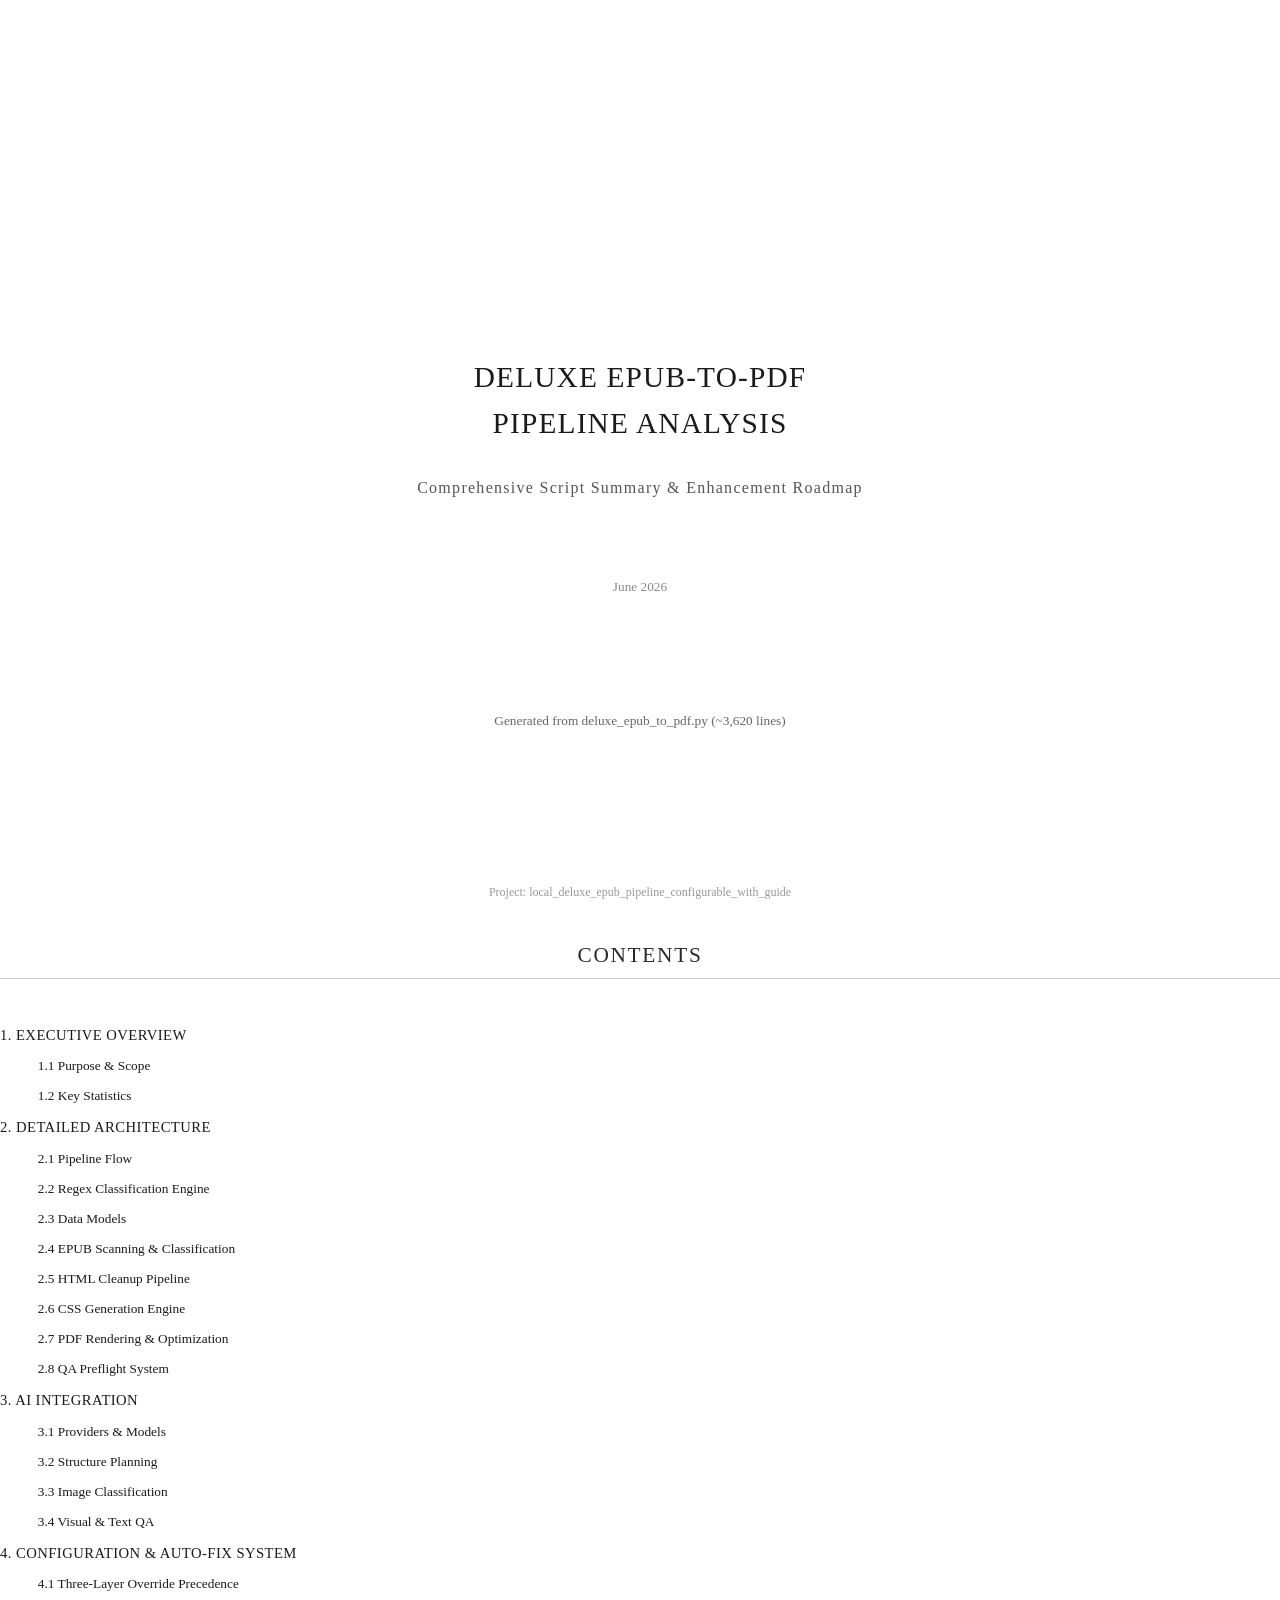
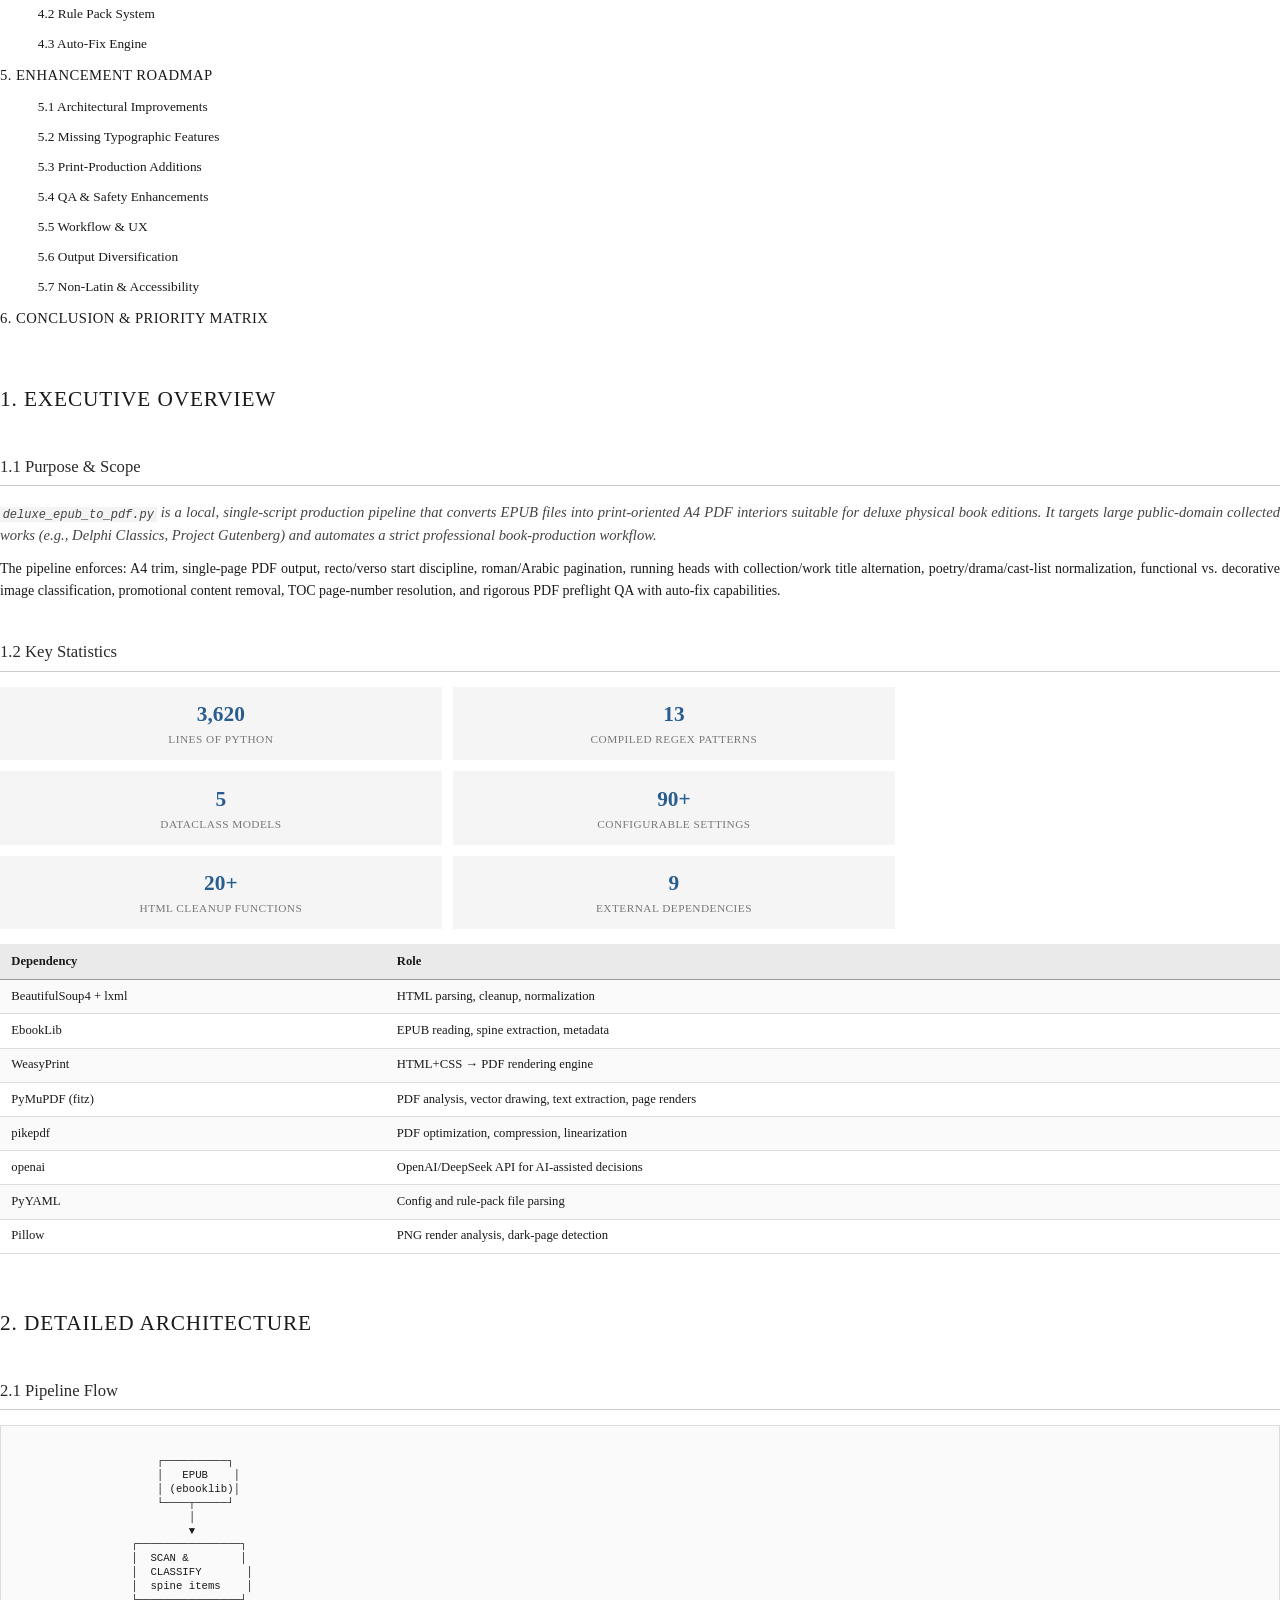
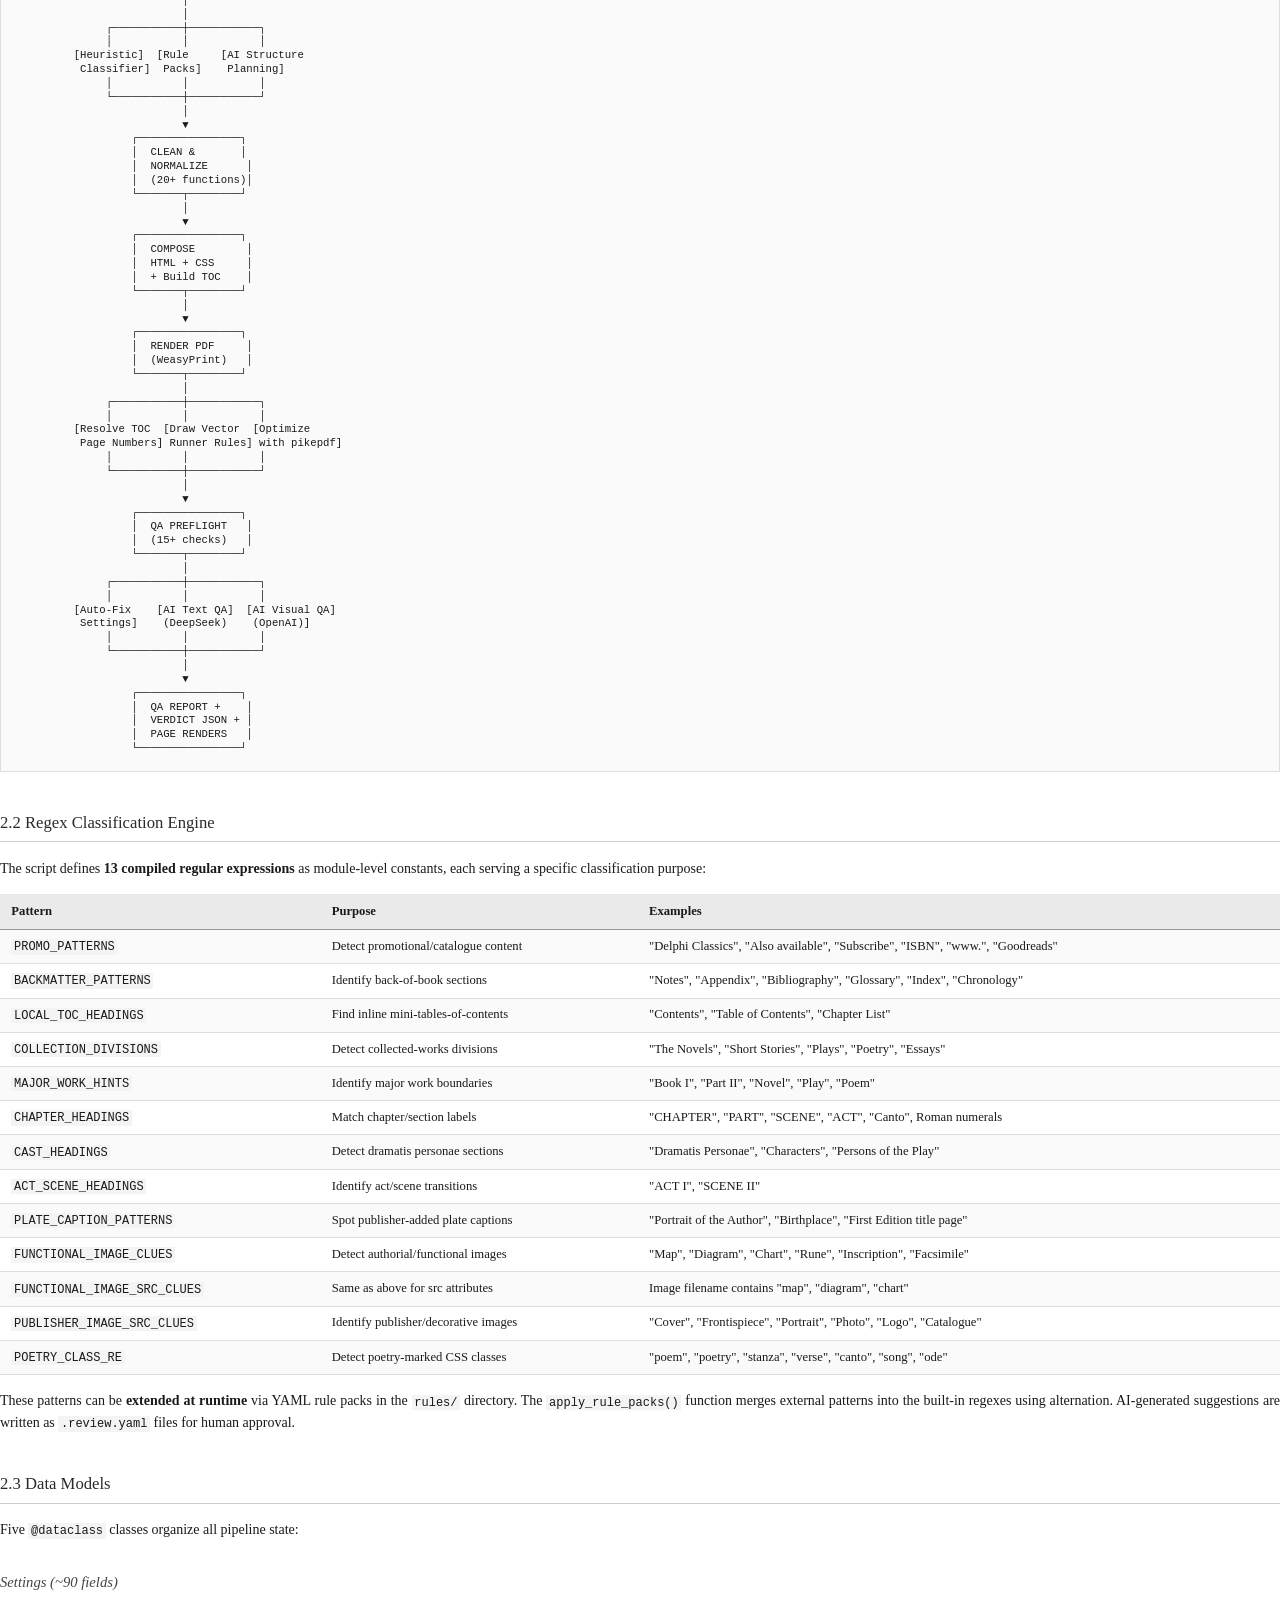
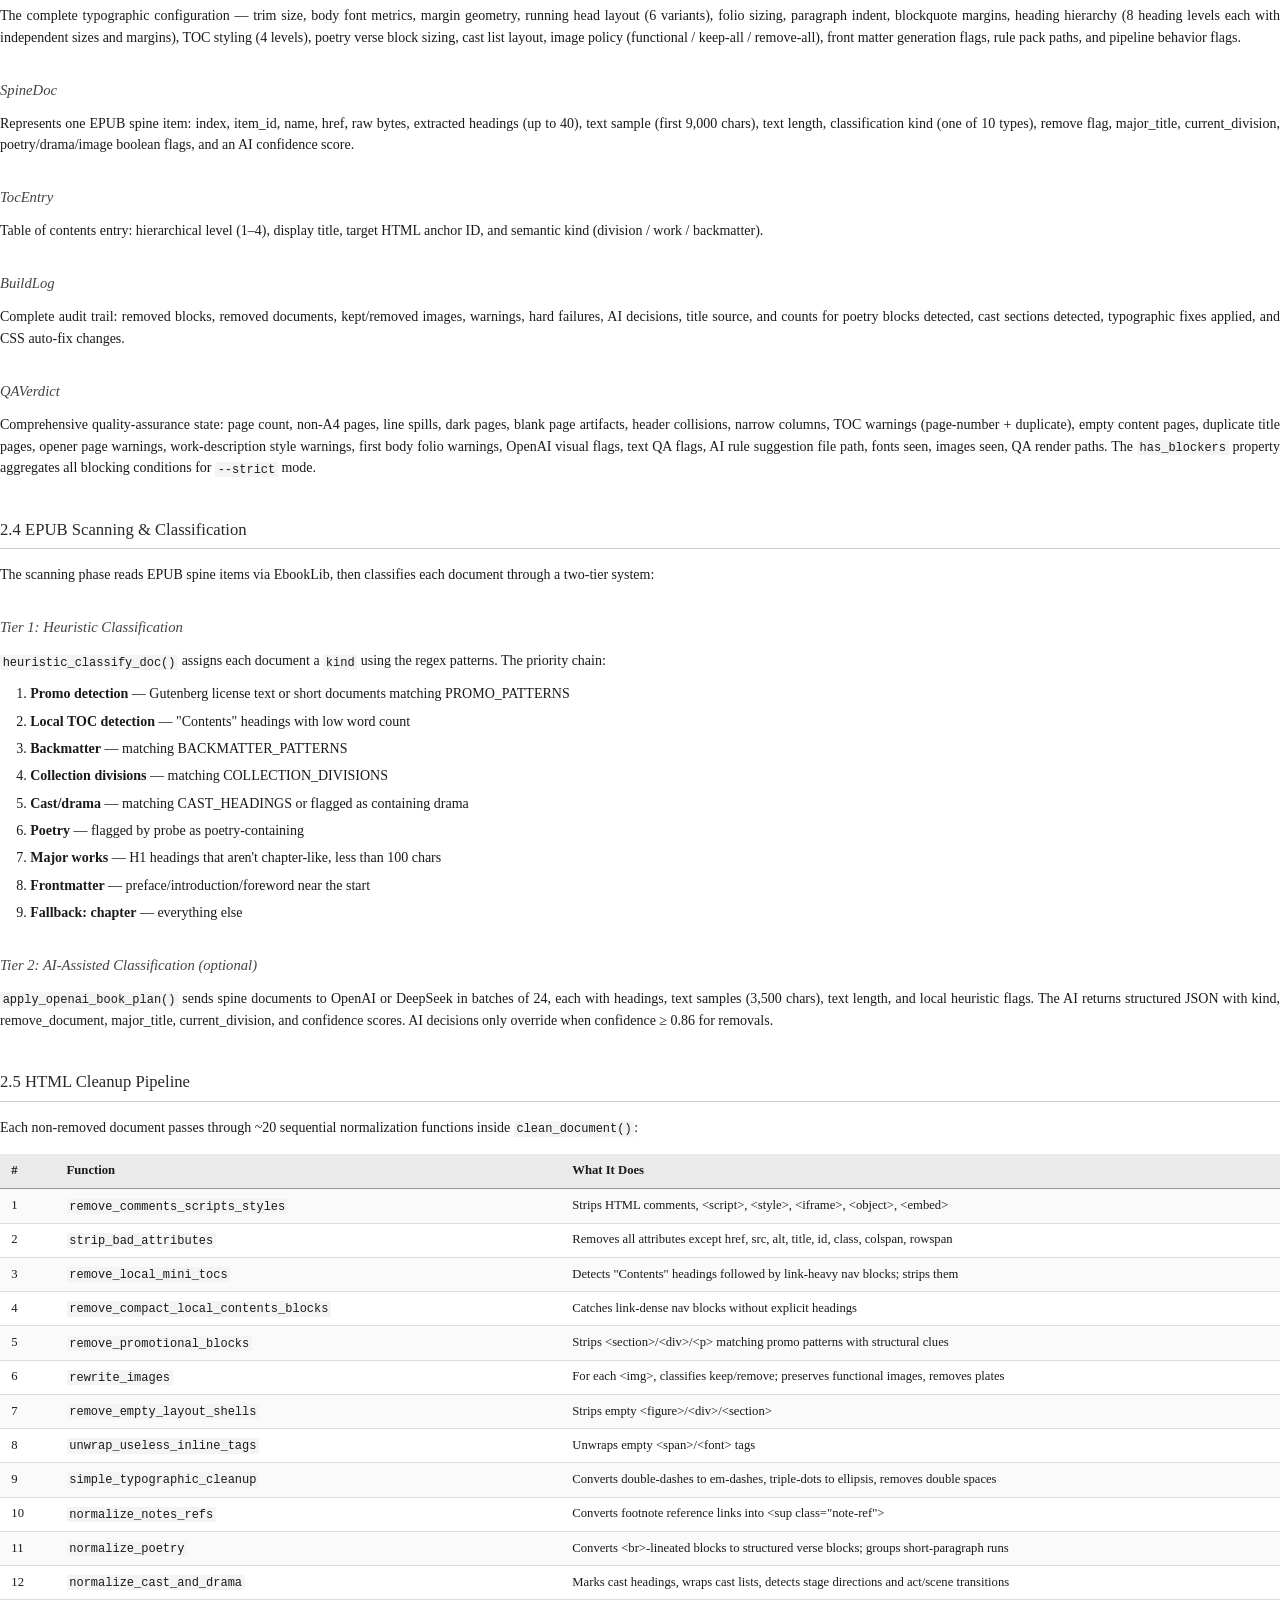
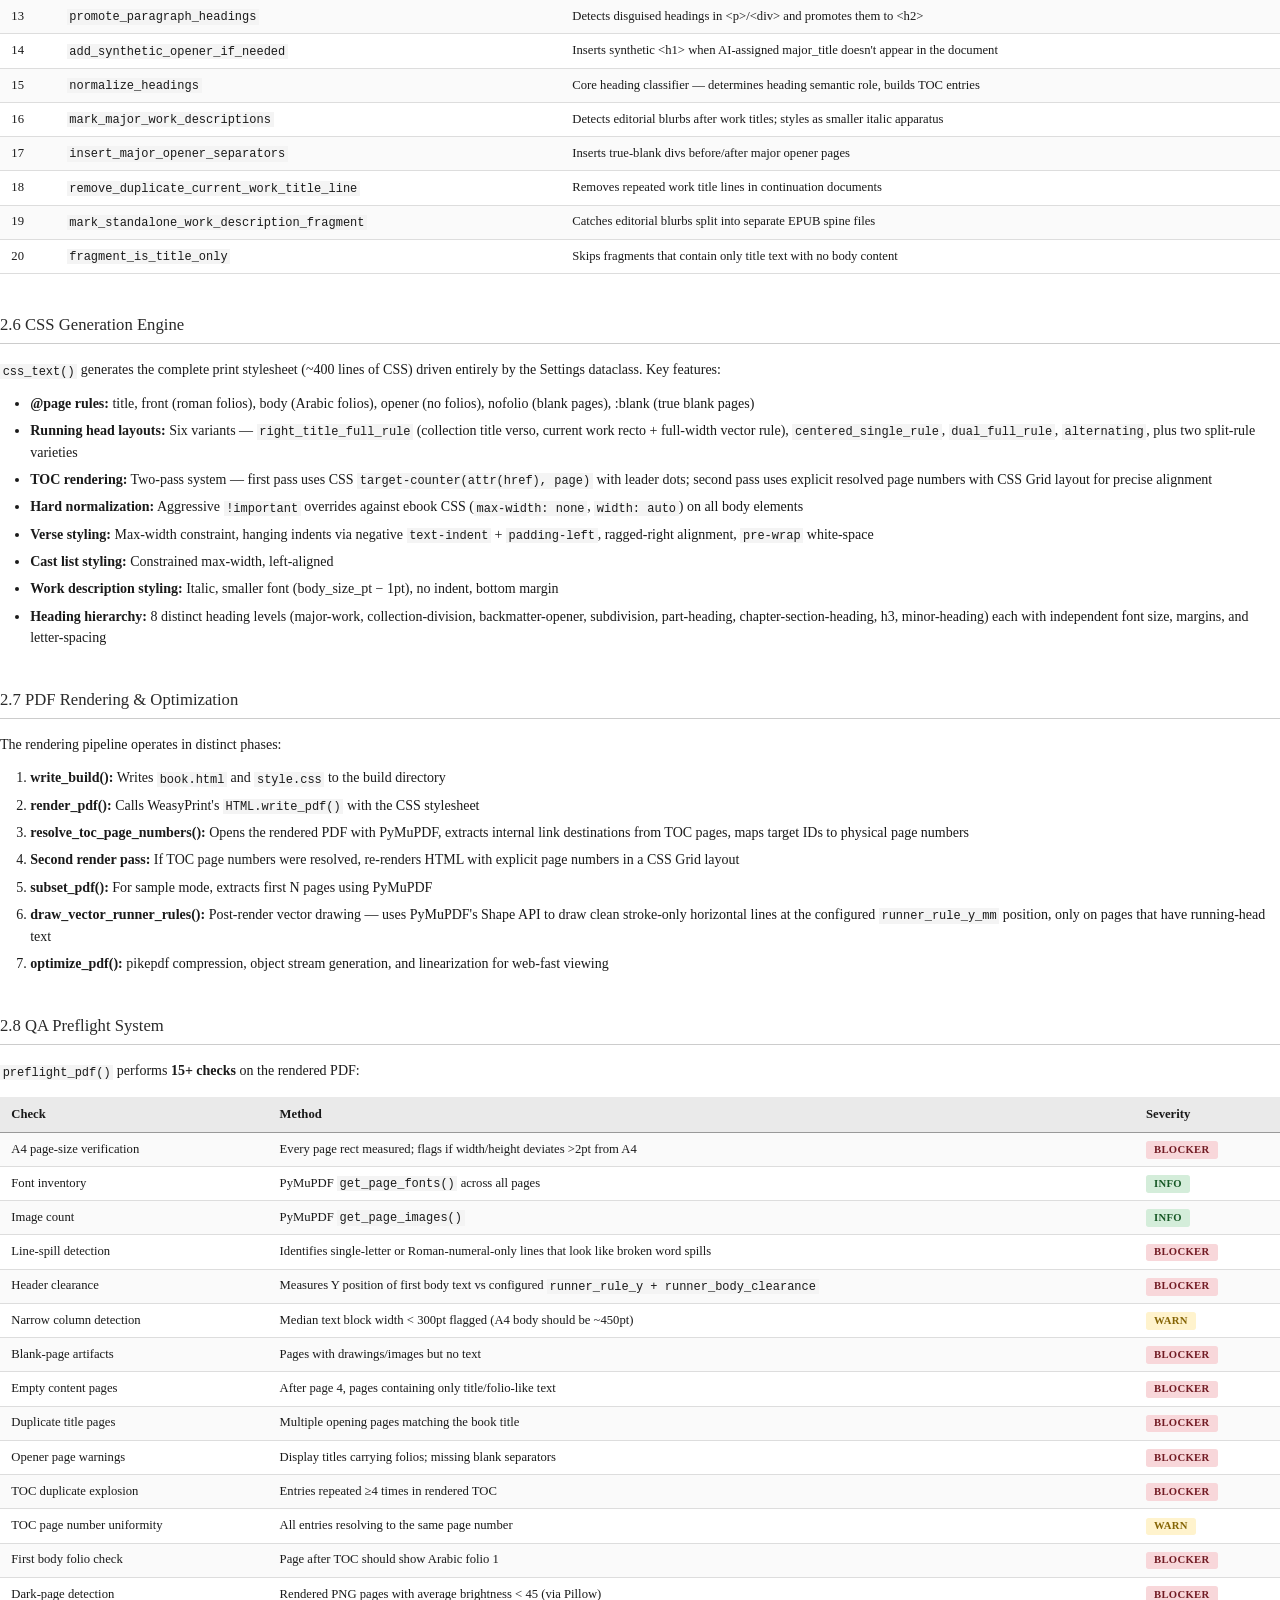
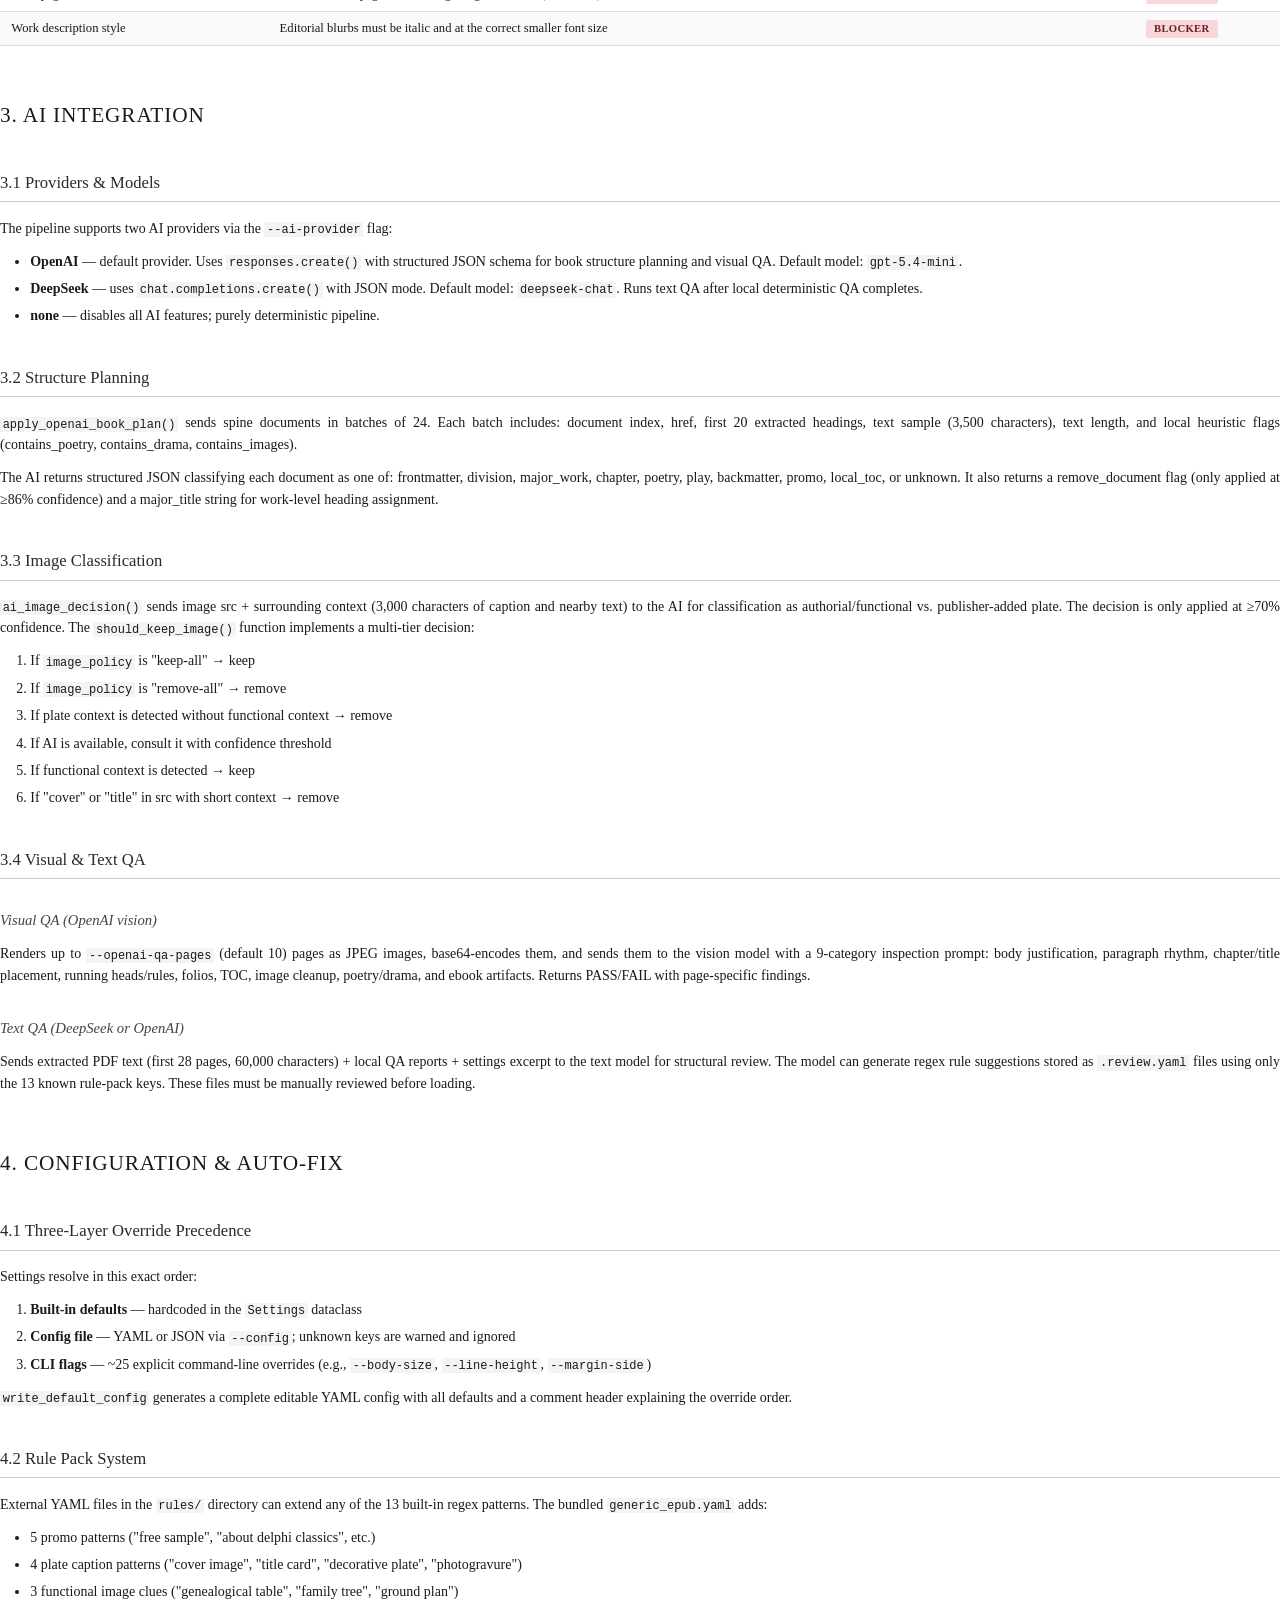
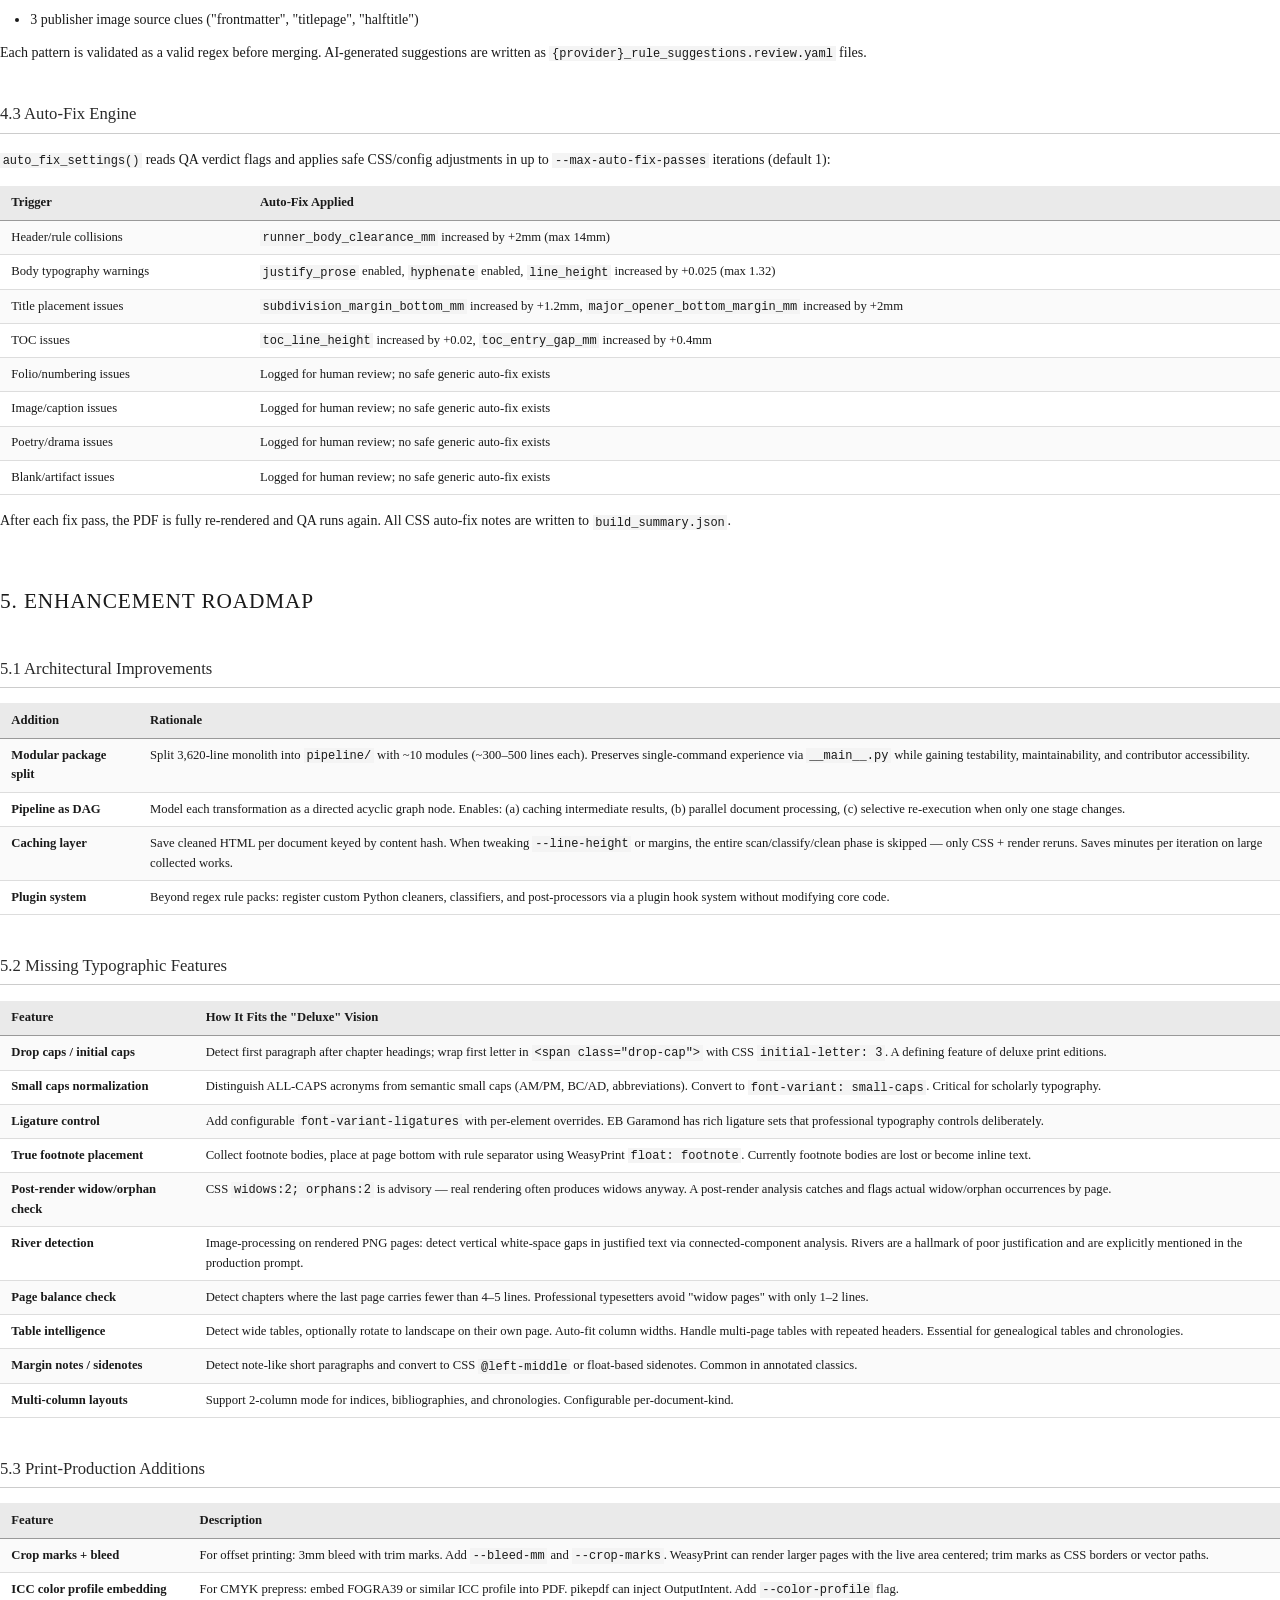
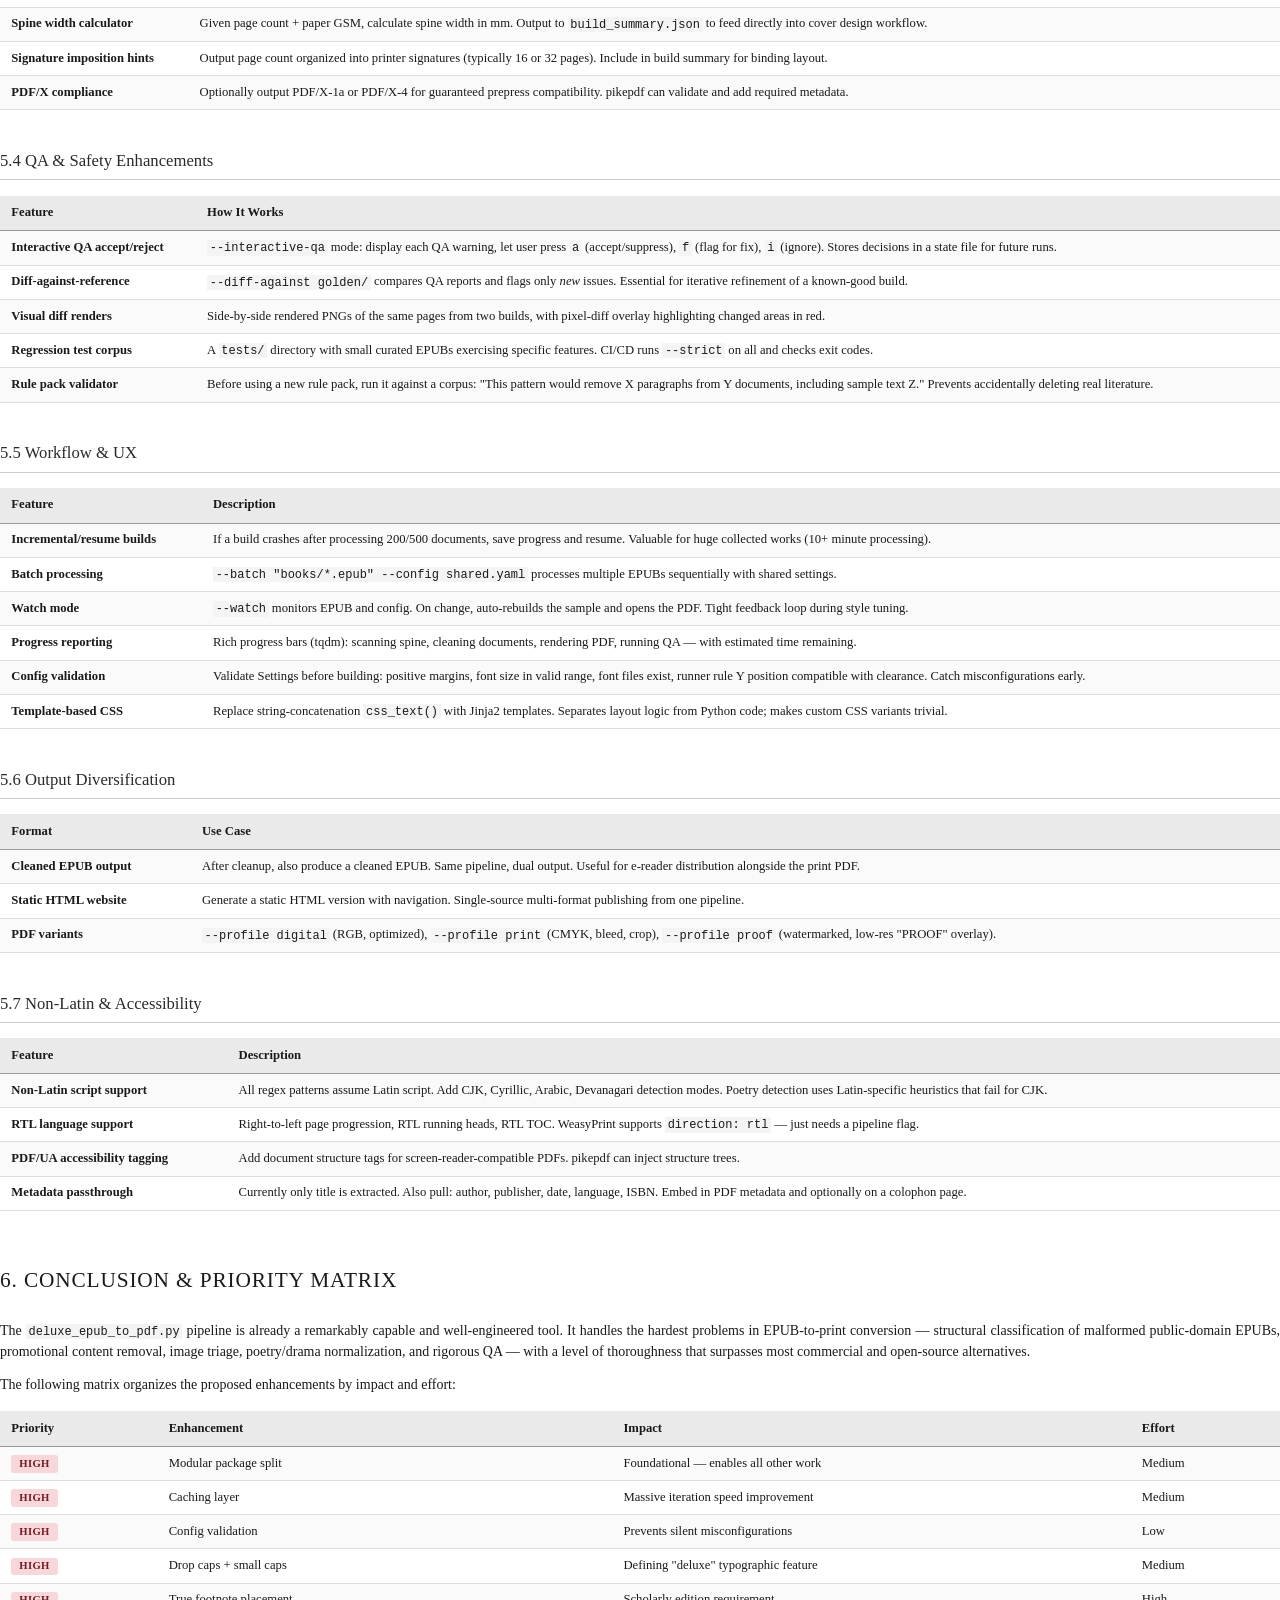
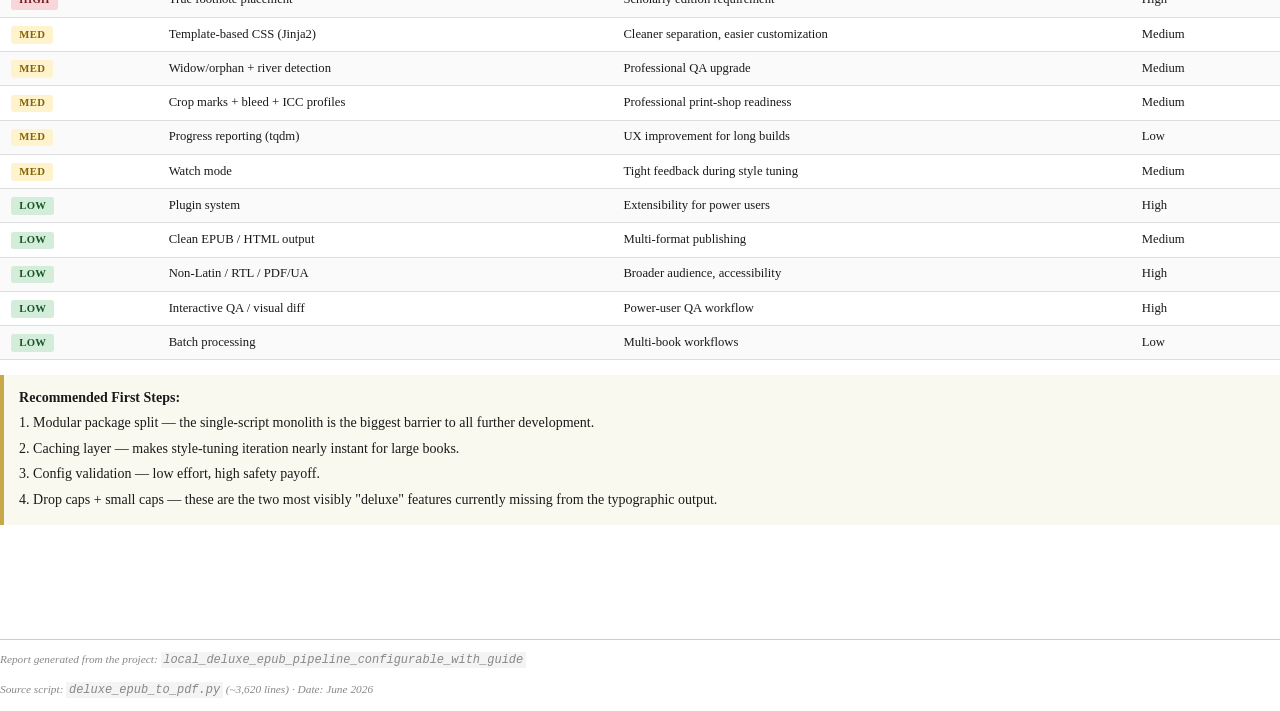
<file: report.html>
<!DOCTYPE html>
<html lang="en">
<head>
<meta charset="utf-8">
<title>Deluxe EPUB-to-PDF Pipeline — Full Analysis Report</title>
<style>
  @page {
    size: A4;
    margin: 22mm 20mm 22mm 20mm;
    @bottom-center {
      content: counter(page);
      font-family: Georgia, serif;
      font-size: 9pt;
      color: #555;
    }
  }
  @page :first {
    @bottom-center { content: normal; }
  }
  html {
    font-family: Georgia, "Times New Roman", serif;
    font-size: 10.5pt;
    line-height: 1.55;
    color: #1a1a1a;
  }
  body { margin: 0; }

  .cover {
    text-align: center;
    padding-top: 80mm;
    page-break-after: always;
  }
  .cover h1 {
    font-size: 22pt;
    font-weight: 400;
    letter-spacing: .04em;
    text-transform: uppercase;
    margin-bottom: 8mm;
  }
  .cover .subtitle {
    font-size: 12pt;
    color: #555;
    letter-spacing: .08em;
  }
  .cover .date {
    margin-top: 20mm;
    font-size: 10pt;
    color: #888;
  }
  .cover .toc-line {
    margin-top: 30mm;
    font-size: 10pt;
    color: #666;
  }

  .toc-page {
    page-break-after: always;
  }
  .toc-page h2 {
    text-align: center;
    font-size: 16pt;
    font-weight: 400;
    letter-spacing: .08em;
    text-transform: uppercase;
    margin-bottom: 12mm;
  }
  .toc-list {
    list-style: none;
    padding: 0;
    margin: 0;
  }
  .toc-list li {
    margin-bottom: 2.5mm;
  }
  .toc-list li.toc-l1 { font-size: 11pt; text-transform: uppercase; letter-spacing: .03em; }
  .toc-list li.toc-l2 { margin-left: 10mm; font-size: 10pt; }
  .toc-list li.toc-l3 { margin-left: 18mm; font-size: 9.5pt; color: #555; }
  .toc-list a { color: inherit; text-decoration: none; }
  .toc-list a::after { content: leader('.') target-counter(attr(href), page); }

  h1 { font-size: 16pt; font-weight: 400; letter-spacing: .04em; text-transform: uppercase; margin: 14mm 0 6mm; page-break-before: always; page-break-after: avoid; }
  h1.chapter { page-break-before: always; }
  h2 { font-size: 12.5pt; font-weight: 400; margin: 10mm 0 4mm; page-break-after: avoid; color: #2a2a2a; border-bottom: .4pt solid #ccc; padding-bottom: 1.5mm; }
  h3 { font-size: 11pt; font-weight: 400; font-style: italic; margin: 8mm 0 3mm; page-break-after: avoid; color: #444; }
  h4 { font-size: 10.5pt; font-weight: 400; margin: 5mm 0 2mm; page-break-after: avoid; color: #555; }

  p { margin: 0 0 3mm; text-align: justify; }
  p.lead { font-size: 11pt; font-style: italic; color: #444; }

  pre { background: #f7f7f7; border: .4pt solid #ddd; padding: 3mm 4mm; font-family: "Consolas", "Courier New", monospace; font-size: 8.5pt; line-height: 1.4; white-space: pre-wrap; word-break: break-word; margin: 3mm 0; page-break-inside: avoid; }

  code { font-family: "Consolas", "Courier New", monospace; font-size: 9pt; background: #f4f4f4; padding: .5pt 2pt; }

  table { border-collapse: collapse; width: 100%; margin: 4mm 0; font-size: 9.5pt; page-break-inside: avoid; }
  th { background: #eaeaea; text-align: left; padding: 2mm 3mm; font-weight: 600; border-bottom: .6pt solid #999; }
  td { padding: 1.8mm 3mm; border-bottom: .3pt solid #ddd; vertical-align: top; }
  tr:nth-child(even) td { background: #fafafa; }

  ul, ol { margin: 3mm 0 3mm 8mm; padding: 0; }
  li { margin-bottom: 1.5mm; }

  .highlight-box {
    background: #f9f9f0;
    border-left: 3pt solid #c9a84c;
    padding: 3mm 4mm;
    margin: 4mm 0;
    page-break-inside: avoid;
  }
  .highlight-box p { margin-bottom: 1mm; }

  .stat-grid {
    display: flex; flex-wrap: wrap; gap: 3mm;
    margin: 4mm 0;
  }
  .stat-item {
    flex: 0 0 calc(33.33% - 2mm);
    background: #f5f5f5;
    padding: 3mm;
    text-align: center;
    page-break-inside: avoid;
  }
  .stat-item .num { font-size: 16pt; font-weight: 600; color: #2a5d8f; }
  .stat-item .label { font-size: 8.5pt; color: #777; text-transform: uppercase; letter-spacing: .04em; }

  .badge { display: inline-block; padding: .4pt 6pt; font-size: 8pt; font-weight: 600; border-radius: 2pt; letter-spacing: .03em; }
  .badge-green { background: #d4edda; color: #155724; }
  .badge-yellow { background: #fff3cd; color: #856404; }
  .badge-red { background: #f8d7da; color: #721c24; }

  .flow-chart {
    font-family: "Consolas", "Courier New", monospace;
    font-size: 8pt;
    line-height: 1.3;
    background: #fafafa;
    border: .4pt solid #ddd;
    padding: 4mm;
    margin: 4mm 0;
    white-space: pre;
    page-break-inside: avoid;
  }

  .footer-note { margin-top: 30mm; padding-top: 3mm; border-top: .4pt solid #ccc; font-size: 8.5pt; color: #888; }
</style>
</head>
<body>

<!-- ===== COVER ===== -->
<section class="cover">
  <h1>Deluxe EPUB-to-PDF<br>Pipeline Analysis</h1>
  <div class="subtitle">Comprehensive Script Summary &amp; Enhancement Roadmap</div>
  <div class="date">June 2026</div>
  <div class="toc-line">Generated from deluxe_epub_to_pdf.py (~3,620 lines)</div>
  <div style="margin-top:40mm; font-size:9pt; color:#999;">
    Project: local_deluxe_epub_pipeline_configurable_with_guide
  </div>
</section>

<!-- ===== TABLE OF CONTENTS ===== -->
<section class="toc-page">
  <h2>Contents</h2>
  <ol class="toc-list">
    <li class="toc-l1"><a href="#s1">1. Executive Overview</a></li>
    <li class="toc-l2"><a href="#s1-1">1.1 Purpose &amp; Scope</a></li>
    <li class="toc-l2"><a href="#s1-2">1.2 Key Statistics</a></li>
    <li class="toc-l1"><a href="#s2">2. Detailed Architecture</a></li>
    <li class="toc-l2"><a href="#s2-1">2.1 Pipeline Flow</a></li>
    <li class="toc-l2"><a href="#s2-2">2.2 Regex Classification Engine</a></li>
    <li class="toc-l2"><a href="#s2-3">2.3 Data Models</a></li>
    <li class="toc-l2"><a href="#s2-4">2.4 EPUB Scanning &amp; Classification</a></li>
    <li class="toc-l2"><a href="#s2-5">2.5 HTML Cleanup Pipeline</a></li>
    <li class="toc-l2"><a href="#s2-6">2.6 CSS Generation Engine</a></li>
    <li class="toc-l2"><a href="#s2-7">2.7 PDF Rendering &amp; Optimization</a></li>
    <li class="toc-l2"><a href="#s2-8">2.8 QA Preflight System</a></li>
    <li class="toc-l1"><a href="#s3">3. AI Integration</a></li>
    <li class="toc-l2"><a href="#s3-1">3.1 Providers &amp; Models</a></li>
    <li class="toc-l2"><a href="#s3-2">3.2 Structure Planning</a></li>
    <li class="toc-l2"><a href="#s3-3">3.3 Image Classification</a></li>
    <li class="toc-l2"><a href="#s3-4">3.4 Visual &amp; Text QA</a></li>
    <li class="toc-l1"><a href="#s4">4. Configuration &amp; Auto-Fix System</a></li>
    <li class="toc-l2"><a href="#s4-1">4.1 Three-Layer Override Precedence</a></li>
    <li class="toc-l2"><a href="#s4-2">4.2 Rule Pack System</a></li>
    <li class="toc-l2"><a href="#s4-3">4.3 Auto-Fix Engine</a></li>
    <li class="toc-l1"><a href="#s5">5. Enhancement Roadmap</a></li>
    <li class="toc-l2"><a href="#s5-1">5.1 Architectural Improvements</a></li>
    <li class="toc-l2"><a href="#s5-2">5.2 Missing Typographic Features</a></li>
    <li class="toc-l2"><a href="#s5-3">5.3 Print-Production Additions</a></li>
    <li class="toc-l2"><a href="#s5-4">5.4 QA &amp; Safety Enhancements</a></li>
    <li class="toc-l2"><a href="#s5-5">5.5 Workflow &amp; UX</a></li>
    <li class="toc-l2"><a href="#s5-6">5.6 Output Diversification</a></li>
    <li class="toc-l2"><a href="#s5-7">5.7 Non-Latin &amp; Accessibility</a></li>
    <li class="toc-l1"><a href="#s6">6. Conclusion &amp; Priority Matrix</a></li>
  </ol>
</section>

<!-- ===== SECTION 1: OVERVIEW ===== -->
<h1 id="s1">1. Executive Overview</h1>

<h2 id="s1-1">1.1 Purpose &amp; Scope</h2>

<p class="lead"><code>deluxe_epub_to_pdf.py</code> is a local, single-script production pipeline that converts EPUB files into print-oriented A4 PDF interiors suitable for deluxe physical book editions. It targets large public-domain collected works (e.g., Delphi Classics, Project Gutenberg) and automates a strict professional book-production workflow.</p>

<p>The pipeline enforces: A4 trim, single-page PDF output, recto/verso start discipline, roman/Arabic pagination, running heads with collection/work title alternation, poetry/drama/cast-list normalization, functional vs. decorative image classification, promotional content removal, TOC page-number resolution, and rigorous PDF preflight QA with auto-fix capabilities.</p>

<h2 id="s1-2">1.2 Key Statistics</h2>

<div class="stat-grid">
  <div class="stat-item">
    <div class="num">3,620</div>
    <div class="label">Lines of Python</div>
  </div>
  <div class="stat-item">
    <div class="num">13</div>
    <div class="label">Compiled Regex Patterns</div>
  </div>
  <div class="stat-item">
    <div class="num">5</div>
    <div class="label">Dataclass Models</div>
  </div>
  <div class="stat-item">
    <div class="num">90+</div>
    <div class="label">Configurable Settings</div>
  </div>
  <div class="stat-item">
    <div class="num">20+</div>
    <div class="label">HTML Cleanup Functions</div>
  </div>
  <div class="stat-item">
    <div class="num">9</div>
    <div class="label">External Dependencies</div>
  </div>
</div>

<table>
  <tr><th>Dependency</th><th>Role</th></tr>
  <tr><td>BeautifulSoup4 + lxml</td><td>HTML parsing, cleanup, normalization</td></tr>
  <tr><td>EbookLib</td><td>EPUB reading, spine extraction, metadata</td></tr>
  <tr><td>WeasyPrint</td><td>HTML+CSS → PDF rendering engine</td></tr>
  <tr><td>PyMuPDF (fitz)</td><td>PDF analysis, vector drawing, text extraction, page renders</td></tr>
  <tr><td>pikepdf</td><td>PDF optimization, compression, linearization</td></tr>
  <tr><td>openai</td><td>OpenAI/DeepSeek API for AI-assisted decisions</td></tr>
  <tr><td>PyYAML</td><td>Config and rule-pack file parsing</td></tr>
  <tr><td>Pillow</td><td>PNG render analysis, dark-page detection</td></tr>
</table>

<!-- ===== SECTION 2: ARCHITECTURE ===== -->
<h1 id="s2">2. Detailed Architecture</h1>

<h2 id="s2-1">2.1 Pipeline Flow</h2>

<div class="flow-chart">
                      ┌──────────┐
                      │   EPUB    │
                      │ (ebooklib)│
                      └────┬─────┘
                           │
                           ▼
                  ┌────────────────┐
                  │  SCAN &amp;        │
                  │  CLASSIFY       │
                  │  spine items    │
                  └───────┬────────┘
                          │
              ┌───────────┼───────────┐
              │           │           │
         [Heuristic]  [Rule     [AI Structure
          Classifier]  Packs]    Planning]
              │           │           │
              └───────────┼───────────┘
                          │
                          ▼
                  ┌────────────────┐
                  │  CLEAN &amp;       │
                  │  NORMALIZE      │
                  │  (20+ functions)│
                  └───────┬────────┘
                          │
                          ▼
                  ┌────────────────┐
                  │  COMPOSE        │
                  │  HTML + CSS     │
                  │  + Build TOC    │
                  └───────┬────────┘
                          │
                          ▼
                  ┌────────────────┐
                  │  RENDER PDF     │
                  │  (WeasyPrint)   │
                  └───────┬────────┘
                          │
              ┌───────────┼───────────┐
              │           │           │
         [Resolve TOC  [Draw Vector  [Optimize
          Page Numbers] Runner Rules] with pikepdf]
              │           │           │
              └───────────┼───────────┘
                          │
                          ▼
                  ┌────────────────┐
                  │  QA PREFLIGHT   │
                  │  (15+ checks)   │
                  └───────┬────────┘
                          │
              ┌───────────┼───────────┐
              │           │           │
         [Auto-Fix    [AI Text QA]  [AI Visual QA]
          Settings]    (DeepSeek)    (OpenAI)]
              │           │           │
              └───────────┼───────────┘
                          │
                          ▼
                  ┌────────────────┐
                  │  QA REPORT +    │
                  │  VERDICT JSON + │
                  │  PAGE RENDERS   │
                  └────────────────┘
</div>

<h2 id="s2-2">2.2 Regex Classification Engine</h2>

<p>The script defines <strong>13 compiled regular expressions</strong> as module-level constants, each serving a specific classification purpose:</p>

<table>
  <tr><th>Pattern</th><th>Purpose</th><th>Examples</th></tr>
  <tr><td><code>PROMO_PATTERNS</code></td><td>Detect promotional/catalogue content</td><td>"Delphi Classics", "Also available", "Subscribe", "ISBN", "www.", "Goodreads"</td></tr>
  <tr><td><code>BACKMATTER_PATTERNS</code></td><td>Identify back-of-book sections</td><td>"Notes", "Appendix", "Bibliography", "Glossary", "Index", "Chronology"</td></tr>
  <tr><td><code>LOCAL_TOC_HEADINGS</code></td><td>Find inline mini-tables-of-contents</td><td>"Contents", "Table of Contents", "Chapter List"</td></tr>
  <tr><td><code>COLLECTION_DIVISIONS</code></td><td>Detect collected-works divisions</td><td>"The Novels", "Short Stories", "Plays", "Poetry", "Essays"</td></tr>
  <tr><td><code>MAJOR_WORK_HINTS</code></td><td>Identify major work boundaries</td><td>"Book I", "Part II", "Novel", "Play", "Poem"</td></tr>
  <tr><td><code>CHAPTER_HEADINGS</code></td><td>Match chapter/section labels</td><td>"CHAPTER", "PART", "SCENE", "ACT", "Canto", Roman numerals</td></tr>
  <tr><td><code>CAST_HEADINGS</code></td><td>Detect dramatis personae sections</td><td>"Dramatis Personae", "Characters", "Persons of the Play"</td></tr>
  <tr><td><code>ACT_SCENE_HEADINGS</code></td><td>Identify act/scene transitions</td><td>"ACT I", "SCENE II"</td></tr>
  <tr><td><code>PLATE_CAPTION_PATTERNS</code></td><td>Spot publisher-added plate captions</td><td>"Portrait of the Author", "Birthplace", "First Edition title page"</td></tr>
  <tr><td><code>FUNCTIONAL_IMAGE_CLUES</code></td><td>Detect authorial/functional images</td><td>"Map", "Diagram", "Chart", "Rune", "Inscription", "Facsimile"</td></tr>
  <tr><td><code>FUNCTIONAL_IMAGE_SRC_CLUES</code></td><td>Same as above for src attributes</td><td>Image filename contains "map", "diagram", "chart"</td></tr>
  <tr><td><code>PUBLISHER_IMAGE_SRC_CLUES</code></td><td>Identify publisher/decorative images</td><td>"Cover", "Frontispiece", "Portrait", "Photo", "Logo", "Catalogue"</td></tr>
  <tr><td><code>POETRY_CLASS_RE</code></td><td>Detect poetry-marked CSS classes</td><td>"poem", "poetry", "stanza", "verse", "canto", "song", "ode"</td></tr>
</table>

<p>These patterns can be <strong>extended at runtime</strong> via YAML rule packs in the <code>rules/</code> directory. The <code>apply_rule_packs()</code> function merges external patterns into the built-in regexes using alternation. AI-generated suggestions are written as <code>.review.yaml</code> files for human approval.</p>

<h2 id="s2-3">2.3 Data Models</h2>

<p>Five <code>@dataclass</code> classes organize all pipeline state:</p>

<h3>Settings (~90 fields)</h3>
<p>The complete typographic configuration — trim size, body font metrics, margin geometry, running head layout (6 variants), folio sizing, paragraph indent, blockquote margins, heading hierarchy (8 heading levels each with independent sizes and margins), TOC styling (4 levels), poetry verse block sizing, cast list layout, image policy (functional / keep-all / remove-all), front matter generation flags, rule pack paths, and pipeline behavior flags.</p>

<h3>SpineDoc</h3>
<p>Represents one EPUB spine item: index, item_id, name, href, raw bytes, extracted headings (up to 40), text sample (first 9,000 chars), text length, classification kind (one of 10 types), remove flag, major_title, current_division, poetry/drama/image boolean flags, and an AI confidence score.</p>

<h3>TocEntry</h3>
<p>Table of contents entry: hierarchical level (1–4), display title, target HTML anchor ID, and semantic kind (division / work / backmatter).</p>

<h3>BuildLog</h3>
<p>Complete audit trail: removed blocks, removed documents, kept/removed images, warnings, hard failures, AI decisions, title source, and counts for poetry blocks detected, cast sections detected, typographic fixes applied, and CSS auto-fix changes.</p>

<h3>QAVerdict</h3>
<p>Comprehensive quality-assurance state: page count, non-A4 pages, line spills, dark pages, blank page artifacts, header collisions, narrow columns, TOC warnings (page-number + duplicate), empty content pages, duplicate title pages, opener page warnings, work-description style warnings, first body folio warnings, OpenAI visual flags, text QA flags, AI rule suggestion file path, fonts seen, images seen, QA render paths. The <code>has_blockers</code> property aggregates all blocking conditions for <code>--strict</code> mode.</p>

<h2 id="s2-4">2.4 EPUB Scanning &amp; Classification</h2>

<p>The scanning phase reads EPUB spine items via EbookLib, then classifies each document through a two-tier system:</p>

<h3>Tier 1: Heuristic Classification</h3>
<p><code>heuristic_classify_doc()</code> assigns each document a <code>kind</code> using the regex patterns. The priority chain:</p>
<ol>
  <li><strong>Promo detection</strong> — Gutenberg license text or short documents matching PROMO_PATTERNS</li>
  <li><strong>Local TOC detection</strong> — "Contents" headings with low word count</li>
  <li><strong>Backmatter</strong> — matching BACKMATTER_PATTERNS</li>
  <li><strong>Collection divisions</strong> — matching COLLECTION_DIVISIONS</li>
  <li><strong>Cast/drama</strong> — matching CAST_HEADINGS or flagged as containing drama</li>
  <li><strong>Poetry</strong> — flagged by probe as poetry-containing</li>
  <li><strong>Major works</strong> — H1 headings that aren't chapter-like, less than 100 chars</li>
  <li><strong>Frontmatter</strong> — preface/introduction/foreword near the start</li>
  <li><strong>Fallback: chapter</strong> — everything else</li>
</ol>

<h3>Tier 2: AI-Assisted Classification (optional)</h3>
<p><code>apply_openai_book_plan()</code> sends spine documents to OpenAI or DeepSeek in batches of 24, each with headings, text samples (3,500 chars), text length, and local heuristic flags. The AI returns structured JSON with kind, remove_document, major_title, current_division, and confidence scores. AI decisions only override when confidence ≥ 0.86 for removals.</p>

<h2 id="s2-5">2.5 HTML Cleanup Pipeline</h2>

<p>Each non-removed document passes through ~20 sequential normalization functions inside <code>clean_document()</code>:</p>

<table>
  <tr><th>#</th><th>Function</th><th>What It Does</th></tr>
  <tr><td>1</td><td><code>remove_comments_scripts_styles</code></td><td>Strips HTML comments, &lt;script&gt;, &lt;style&gt;, &lt;iframe&gt;, &lt;object&gt;, &lt;embed&gt;</td></tr>
  <tr><td>2</td><td><code>strip_bad_attributes</code></td><td>Removes all attributes except href, src, alt, title, id, class, colspan, rowspan</td></tr>
  <tr><td>3</td><td><code>remove_local_mini_tocs</code></td><td>Detects "Contents" headings followed by link-heavy nav blocks; strips them</td></tr>
  <tr><td>4</td><td><code>remove_compact_local_contents_blocks</code></td><td>Catches link-dense nav blocks without explicit headings</td></tr>
  <tr><td>5</td><td><code>remove_promotional_blocks</code></td><td>Strips &lt;section&gt;/&lt;div&gt;/&lt;p&gt; matching promo patterns with structural clues</td></tr>
  <tr><td>6</td><td><code>rewrite_images</code></td><td>For each &lt;img&gt;, classifies keep/remove; preserves functional images, removes plates</td></tr>
  <tr><td>7</td><td><code>remove_empty_layout_shells</code></td><td>Strips empty &lt;figure&gt;/&lt;div&gt;/&lt;section&gt;</td></tr>
  <tr><td>8</td><td><code>unwrap_useless_inline_tags</code></td><td>Unwraps empty &lt;span&gt;/&lt;font&gt; tags</td></tr>
  <tr><td>9</td><td><code>simple_typographic_cleanup</code></td><td>Converts double-dashes to em-dashes, triple-dots to ellipsis, removes double spaces</td></tr>
  <tr><td>10</td><td><code>normalize_notes_refs</code></td><td>Converts footnote reference links into &lt;sup class="note-ref"&gt;</td></tr>
  <tr><td>11</td><td><code>normalize_poetry</code></td><td>Converts &lt;br&gt;-lineated blocks to structured verse blocks; groups short-paragraph runs</td></tr>
  <tr><td>12</td><td><code>normalize_cast_and_drama</code></td><td>Marks cast headings, wraps cast lists, detects stage directions and act/scene transitions</td></tr>
  <tr><td>13</td><td><code>promote_paragraph_headings</code></td><td>Detects disguised headings in &lt;p&gt;/&lt;div&gt; and promotes them to &lt;h2&gt;</td></tr>
  <tr><td>14</td><td><code>add_synthetic_opener_if_needed</code></td><td>Inserts synthetic &lt;h1&gt; when AI-assigned major_title doesn't appear in the document</td></tr>
  <tr><td>15</td><td><code>normalize_headings</code></td><td>Core heading classifier — determines heading semantic role, builds TOC entries</td></tr>
  <tr><td>16</td><td><code>mark_major_work_descriptions</code></td><td>Detects editorial blurbs after work titles; styles as smaller italic apparatus</td></tr>
  <tr><td>17</td><td><code>insert_major_opener_separators</code></td><td>Inserts true-blank divs before/after major opener pages</td></tr>
  <tr><td>18</td><td><code>remove_duplicate_current_work_title_line</code></td><td>Removes repeated work title lines in continuation documents</td></tr>
  <tr><td>19</td><td><code>mark_standalone_work_description_fragment</code></td><td>Catches editorial blurbs split into separate EPUB spine files</td></tr>
  <tr><td>20</td><td><code>fragment_is_title_only</code></td><td>Skips fragments that contain only title text with no body content</td></tr>
</table>

<h2 id="s2-6">2.6 CSS Generation Engine</h2>

<p><code>css_text()</code> generates the complete print stylesheet (~400 lines of CSS) driven entirely by the Settings dataclass. Key features:</p>

<ul>
  <li><strong>@page rules:</strong> title, front (roman folios), body (Arabic folios), opener (no folios), nofolio (blank pages), :blank (true blank pages)</li>
  <li><strong>Running head layouts:</strong> Six variants — <code>right_title_full_rule</code> (collection title verso, current work recto + full-width vector rule), <code>centered_single_rule</code>, <code>dual_full_rule</code>, <code>alternating</code>, plus two split-rule varieties</li>
  <li><strong>TOC rendering:</strong> Two-pass system — first pass uses CSS <code>target-counter(attr(href), page)</code> with leader dots; second pass uses explicit resolved page numbers with CSS Grid layout for precise alignment</li>
  <li><strong>Hard normalization:</strong> Aggressive <code>!important</code> overrides against ebook CSS (<code>max-width: none</code>, <code>width: auto</code>) on all body elements</li>
  <li><strong>Verse styling:</strong> Max-width constraint, hanging indents via negative <code>text-indent</code> + <code>padding-left</code>, ragged-right alignment, <code>pre-wrap</code> white-space</li>
  <li><strong>Cast list styling:</strong> Constrained max-width, left-aligned</li>
  <li><strong>Work description styling:</strong> Italic, smaller font (body_size_pt − 1pt), no indent, bottom margin</li>
  <li><strong>Heading hierarchy:</strong> 8 distinct heading levels (major-work, collection-division, backmatter-opener, subdivision, part-heading, chapter-section-heading, h3, minor-heading) each with independent font size, margins, and letter-spacing</li>
</ul>

<h2 id="s2-7">2.7 PDF Rendering &amp; Optimization</h2>

<p>The rendering pipeline operates in distinct phases:</p>

<ol>
  <li><strong>write_build():</strong> Writes <code>book.html</code> and <code>style.css</code> to the build directory</li>
  <li><strong>render_pdf():</strong> Calls WeasyPrint's <code>HTML.write_pdf()</code> with the CSS stylesheet</li>
  <li><strong>resolve_toc_page_numbers():</strong> Opens the rendered PDF with PyMuPDF, extracts internal link destinations from TOC pages, maps target IDs to physical page numbers</li>
  <li><strong>Second render pass:</strong> If TOC page numbers were resolved, re-renders HTML with explicit page numbers in a CSS Grid layout</li>
  <li><strong>subset_pdf():</strong> For sample mode, extracts first N pages using PyMuPDF</li>
  <li><strong>draw_vector_runner_rules():</strong> Post-render vector drawing — uses PyMuPDF's Shape API to draw clean stroke-only horizontal lines at the configured <code>runner_rule_y_mm</code> position, only on pages that have running-head text</li>
  <li><strong>optimize_pdf():</strong> pikepdf compression, object stream generation, and linearization for web-fast viewing</li>
</ol>

<h2 id="s2-8">2.8 QA Preflight System</h2>

<p><code>preflight_pdf()</code> performs <strong>15+ checks</strong> on the rendered PDF:</p>

<table>
  <tr><th>Check</th><th>Method</th><th>Severity</th></tr>
  <tr><td>A4 page-size verification</td><td>Every page rect measured; flags if width/height deviates &gt;2pt from A4</td><td><span class="badge badge-red">BLOCKER</span></td></tr>
  <tr><td>Font inventory</td><td>PyMuPDF <code>get_page_fonts()</code> across all pages</td><td><span class="badge badge-green">INFO</span></td></tr>
  <tr><td>Image count</td><td>PyMuPDF <code>get_page_images()</code></td><td><span class="badge badge-green">INFO</span></td></tr>
  <tr><td>Line-spill detection</td><td>Identifies single-letter or Roman-numeral-only lines that look like broken word spills</td><td><span class="badge badge-red">BLOCKER</span></td></tr>
  <tr><td>Header clearance</td><td>Measures Y position of first body text vs configured <code>runner_rule_y + runner_body_clearance</code></td><td><span class="badge badge-red">BLOCKER</span></td></tr>
  <tr><td>Narrow column detection</td><td>Median text block width &lt; 300pt flagged (A4 body should be ~450pt)</td><td><span class="badge badge-yellow">WARN</span></td></tr>
  <tr><td>Blank-page artifacts</td><td>Pages with drawings/images but no text</td><td><span class="badge badge-red">BLOCKER</span></td></tr>
  <tr><td>Empty content pages</td><td>After page 4, pages containing only title/folio-like text</td><td><span class="badge badge-red">BLOCKER</span></td></tr>
  <tr><td>Duplicate title pages</td><td>Multiple opening pages matching the book title</td><td><span class="badge badge-red">BLOCKER</span></td></tr>
  <tr><td>Opener page warnings</td><td>Display titles carrying folios; missing blank separators</td><td><span class="badge badge-red">BLOCKER</span></td></tr>
  <tr><td>TOC duplicate explosion</td><td>Entries repeated ≥4 times in rendered TOC</td><td><span class="badge badge-red">BLOCKER</span></td></tr>
  <tr><td>TOC page number uniformity</td><td>All entries resolving to the same page number</td><td><span class="badge badge-yellow">WARN</span></td></tr>
  <tr><td>First body folio check</td><td>Page after TOC should show Arabic folio 1</td><td><span class="badge badge-red">BLOCKER</span></td></tr>
  <tr><td>Dark-page detection</td><td>Rendered PNG pages with average brightness &lt; 45 (via Pillow)</td><td><span class="badge badge-red">BLOCKER</span></td></tr>
  <tr><td>Work description style</td><td>Editorial blurbs must be italic and at the correct smaller font size</td><td><span class="badge badge-red">BLOCKER</span></td></tr>
</table>

<!-- ===== SECTION 3: AI ===== -->
<h1 id="s3">3. AI Integration</h1>

<h2 id="s3-1">3.1 Providers &amp; Models</h2>

<p>The pipeline supports two AI providers via the <code>--ai-provider</code> flag:</p>

<ul>
  <li><strong>OpenAI</strong> — default provider. Uses <code>responses.create()</code> with structured JSON schema for book structure planning and visual QA. Default model: <code>gpt-5.4-mini</code>.</li>
  <li><strong>DeepSeek</strong> — uses <code>chat.completions.create()</code> with JSON mode. Default model: <code>deepseek-chat</code>. Runs text QA after local deterministic QA completes.</li>
  <li><strong>none</strong> — disables all AI features; purely deterministic pipeline.</li>
</ul>

<h2 id="s3-2">3.2 Structure Planning</h2>

<p><code>apply_openai_book_plan()</code> sends spine documents in batches of 24. Each batch includes: document index, href, first 20 extracted headings, text sample (3,500 characters), text length, and local heuristic flags (contains_poetry, contains_drama, contains_images).</p>

<p>The AI returns structured JSON classifying each document as one of: frontmatter, division, major_work, chapter, poetry, play, backmatter, promo, local_toc, or unknown. It also returns a remove_document flag (only applied at ≥86% confidence) and a major_title string for work-level heading assignment.</p>

<h2 id="s3-3">3.3 Image Classification</h2>

<p><code>ai_image_decision()</code> sends image src + surrounding context (3,000 characters of caption and nearby text) to the AI for classification as authorial/functional vs. publisher-added plate. The decision is only applied at ≥70% confidence. The <code>should_keep_image()</code> function implements a multi-tier decision:</p>

<ol>
  <li>If <code>image_policy</code> is "keep-all" → keep</li>
  <li>If <code>image_policy</code> is "remove-all" → remove</li>
  <li>If plate context is detected without functional context → remove</li>
  <li>If AI is available, consult it with confidence threshold</li>
  <li>If functional context is detected → keep</li>
  <li>If "cover" or "title" in src with short context → remove</li>
</ol>

<h2 id="s3-4">3.4 Visual &amp; Text QA</h2>

<h3>Visual QA (OpenAI vision)</h3>
<p>Renders up to <code>--openai-qa-pages</code> (default 10) pages as JPEG images, base64-encodes them, and sends them to the vision model with a 9-category inspection prompt: body justification, paragraph rhythm, chapter/title placement, running heads/rules, folios, TOC, image cleanup, poetry/drama, and ebook artifacts. Returns PASS/FAIL with page-specific findings.</p>

<h3>Text QA (DeepSeek or OpenAI)</h3>
<p>Sends extracted PDF text (first 28 pages, 60,000 characters) + local QA reports + settings excerpt to the text model for structural review. The model can generate regex rule suggestions stored as <code>.review.yaml</code> files using only the 13 known rule-pack keys. These files must be manually reviewed before loading.</p>

<!-- ===== SECTION 4: CONFIG ===== -->
<h1 id="s4">4. Configuration &amp; Auto-Fix</h1>

<h2 id="s4-1">4.1 Three-Layer Override Precedence</h2>

<p>Settings resolve in this exact order:</p>

<ol>
  <li><strong>Built-in defaults</strong> — hardcoded in the <code>Settings</code> dataclass</li>
  <li><strong>Config file</strong> — YAML or JSON via <code>--config</code>; unknown keys are warned and ignored</li>
  <li><strong>CLI flags</strong> — ~25 explicit command-line overrides (e.g., <code>--body-size</code>, <code>--line-height</code>, <code>--margin-side</code>)</li>
</ol>

<p><code>write_default_config</code> generates a complete editable YAML config with all defaults and a comment header explaining the override order.</p>

<h2 id="s4-2">4.2 Rule Pack System</h2>

<p>External YAML files in the <code>rules/</code> directory can extend any of the 13 built-in regex patterns. The bundled <code>generic_epub.yaml</code> adds:</p>

<ul>
  <li>5 promo patterns ("free sample", "about delphi classics", etc.)</li>
  <li>4 plate caption patterns ("cover image", "title card", "decorative plate", "photogravure")</li>
  <li>3 functional image clues ("genealogical table", "family tree", "ground plan")</li>
  <li>3 publisher image source clues ("frontmatter", "titlepage", "halftitle")</li>
</ul>

<p>Each pattern is validated as a valid regex before merging. AI-generated suggestions are written as <code>{provider}_rule_suggestions.review.yaml</code> files.</p>

<h2 id="s4-3">4.3 Auto-Fix Engine</h2>

<p><code>auto_fix_settings()</code> reads QA verdict flags and applies safe CSS/config adjustments in up to <code>--max-auto-fix-passes</code> iterations (default 1):</p>

<table>
  <tr><th>Trigger</th><th>Auto-Fix Applied</th></tr>
  <tr><td>Header/rule collisions</td><td><code>runner_body_clearance_mm</code> increased by +2mm (max 14mm)</td></tr>
  <tr><td>Body typography warnings</td><td><code>justify_prose</code> enabled, <code>hyphenate</code> enabled, <code>line_height</code> increased by +0.025 (max 1.32)</td></tr>
  <tr><td>Title placement issues</td><td><code>subdivision_margin_bottom_mm</code> increased by +1.2mm, <code>major_opener_bottom_margin_mm</code> increased by +2mm</td></tr>
  <tr><td>TOC issues</td><td><code>toc_line_height</code> increased by +0.02, <code>toc_entry_gap_mm</code> increased by +0.4mm</td></tr>
  <tr><td>Folio/numbering issues</td><td>Logged for human review; no safe generic auto-fix exists</td></tr>
  <tr><td>Image/caption issues</td><td>Logged for human review; no safe generic auto-fix exists</td></tr>
  <tr><td>Poetry/drama issues</td><td>Logged for human review; no safe generic auto-fix exists</td></tr>
  <tr><td>Blank/artifact issues</td><td>Logged for human review; no safe generic auto-fix exists</td></tr>
</table>

<p>After each fix pass, the PDF is fully re-rendered and QA runs again. All CSS auto-fix notes are written to <code>build_summary.json</code>.</p>

<!-- ===== SECTION 5: ENHANCEMENTS ===== -->
<h1 id="s5">5. Enhancement Roadmap</h1>

<h2 id="s5-1">5.1 Architectural Improvements</h2>

<table>
  <tr><th>Addition</th><th>Rationale</th></tr>
  <tr>
    <td><strong>Modular package split</strong></td>
    <td>Split 3,620-line monolith into <code>pipeline/</code> with ~10 modules (~300–500 lines each). Preserves single-command experience via <code>__main__.py</code> while gaining testability, maintainability, and contributor accessibility.</td>
  </tr>
  <tr>
    <td><strong>Pipeline as DAG</strong></td>
    <td>Model each transformation as a directed acyclic graph node. Enables: (a) caching intermediate results, (b) parallel document processing, (c) selective re-execution when only one stage changes.</td>
  </tr>
  <tr>
    <td><strong>Caching layer</strong></td>
    <td>Save cleaned HTML per document keyed by content hash. When tweaking <code>--line-height</code> or margins, the entire scan/classify/clean phase is skipped — only CSS + render reruns. Saves minutes per iteration on large collected works.</td>
  </tr>
  <tr>
    <td><strong>Plugin system</strong></td>
    <td>Beyond regex rule packs: register custom Python cleaners, classifiers, and post-processors via a plugin hook system without modifying core code.</td>
  </tr>
</table>

<h2 id="s5-2">5.2 Missing Typographic Features</h2>

<table>
  <tr><th>Feature</th><th>How It Fits the "Deluxe" Vision</th></tr>
  <tr>
    <td><strong>Drop caps / initial caps</strong></td>
    <td>Detect first paragraph after chapter headings; wrap first letter in <code>&lt;span class="drop-cap"&gt;</code> with CSS <code>initial-letter: 3</code>. A defining feature of deluxe print editions.</td>
  </tr>
  <tr>
    <td><strong>Small caps normalization</strong></td>
    <td>Distinguish ALL-CAPS acronyms from semantic small caps (AM/PM, BC/AD, abbreviations). Convert to <code>font-variant: small-caps</code>. Critical for scholarly typography.</td>
  </tr>
  <tr>
    <td><strong>Ligature control</strong></td>
    <td>Add configurable <code>font-variant-ligatures</code> with per-element overrides. EB Garamond has rich ligature sets that professional typography controls deliberately.</td>
  </tr>
  <tr>
    <td><strong>True footnote placement</strong></td>
    <td>Collect footnote bodies, place at page bottom with rule separator using WeasyPrint <code>float: footnote</code>. Currently footnote bodies are lost or become inline text.</td>
  </tr>
  <tr>
    <td><strong>Post-render widow/orphan check</strong></td>
    <td>CSS <code>widows:2; orphans:2</code> is advisory — real rendering often produces widows anyway. A post-render analysis catches and flags actual widow/orphan occurrences by page.</td>
  </tr>
  <tr>
    <td><strong>River detection</strong></td>
    <td>Image-processing on rendered PNG pages: detect vertical white-space gaps in justified text via connected-component analysis. Rivers are a hallmark of poor justification and are explicitly mentioned in the production prompt.</td>
  </tr>
  <tr>
    <td><strong>Page balance check</strong></td>
    <td>Detect chapters where the last page carries fewer than 4–5 lines. Professional typesetters avoid "widow pages" with only 1–2 lines.</td>
  </tr>
  <tr>
    <td><strong>Table intelligence</strong></td>
    <td>Detect wide tables, optionally rotate to landscape on their own page. Auto-fit column widths. Handle multi-page tables with repeated headers. Essential for genealogical tables and chronologies.</td>
  </tr>
  <tr>
    <td><strong>Margin notes / sidenotes</strong></td>
    <td>Detect note-like short paragraphs and convert to CSS <code>@left-middle</code> or float-based sidenotes. Common in annotated classics.</td>
  </tr>
  <tr>
    <td><strong>Multi-column layouts</strong></td>
    <td>Support 2-column mode for indices, bibliographies, and chronologies. Configurable per-document-kind.</td>
  </tr>
</table>

<h2 id="s5-3">5.3 Print-Production Additions</h2>

<table>
  <tr><th>Feature</th><th>Description</th></tr>
  <tr><td><strong>Crop marks + bleed</strong></td><td>For offset printing: 3mm bleed with trim marks. Add <code>--bleed-mm</code> and <code>--crop-marks</code>. WeasyPrint can render larger pages with the live area centered; trim marks as CSS borders or vector paths.</td></tr>
  <tr><td><strong>ICC color profile embedding</strong></td><td>For CMYK prepress: embed FOGRA39 or similar ICC profile into PDF. pikepdf can inject OutputIntent. Add <code>--color-profile</code> flag.</td></tr>
  <tr><td><strong>Spine width calculator</strong></td><td>Given page count + paper GSM, calculate spine width in mm. Output to <code>build_summary.json</code> to feed directly into cover design workflow.</td></tr>
  <tr><td><strong>Signature imposition hints</strong></td><td>Output page count organized into printer signatures (typically 16 or 32 pages). Include in build summary for binding layout.</td></tr>
  <tr><td><strong>PDF/X compliance</strong></td><td>Optionally output PDF/X-1a or PDF/X-4 for guaranteed prepress compatibility. pikepdf can validate and add required metadata.</td></tr>
</table>

<h2 id="s5-4">5.4 QA &amp; Safety Enhancements</h2>

<table>
  <tr><th>Feature</th><th>How It Works</th></tr>
  <tr><td><strong>Interactive QA accept/reject</strong></td><td><code>--interactive-qa</code> mode: display each QA warning, let user press <code>a</code> (accept/suppress), <code>f</code> (flag for fix), <code>i</code> (ignore). Stores decisions in a state file for future runs.</td></tr>
  <tr><td><strong>Diff-against-reference</strong></td><td><code>--diff-against golden/</code> compares QA reports and flags only <em>new</em> issues. Essential for iterative refinement of a known-good build.</td></tr>
  <tr><td><strong>Visual diff renders</strong></td><td>Side-by-side rendered PNGs of the same pages from two builds, with pixel-diff overlay highlighting changed areas in red.</td></tr>
  <tr><td><strong>Regression test corpus</strong></td><td>A <code>tests/</code> directory with small curated EPUBs exercising specific features. CI/CD runs <code>--strict</code> on all and checks exit codes.</td></tr>
  <tr><td><strong>Rule pack validator</strong></td><td>Before using a new rule pack, run it against a corpus: "This pattern would remove X paragraphs from Y documents, including sample text Z." Prevents accidentally deleting real literature.</td></tr>
</table>

<h2 id="s5-5">5.5 Workflow &amp; UX</h2>

<table>
  <tr><th>Feature</th><th>Description</th></tr>
  <tr><td><strong>Incremental/resume builds</strong></td><td>If a build crashes after processing 200/500 documents, save progress and resume. Valuable for huge collected works (10+ minute processing).</td></tr>
  <tr><td><strong>Batch processing</strong></td><td><code>--batch "books/*.epub" --config shared.yaml</code> processes multiple EPUBs sequentially with shared settings.</td></tr>
  <tr><td><strong>Watch mode</strong></td><td><code>--watch</code> monitors EPUB and config. On change, auto-rebuilds the sample and opens the PDF. Tight feedback loop during style tuning.</td></tr>
  <tr><td><strong>Progress reporting</strong></td><td>Rich progress bars (tqdm): scanning spine, cleaning documents, rendering PDF, running QA — with estimated time remaining.</td></tr>
  <tr><td><strong>Config validation</strong></td><td>Validate Settings before building: positive margins, font size in valid range, font files exist, runner rule Y position compatible with clearance. Catch misconfigurations early.</td></tr>
  <tr><td><strong>Template-based CSS</strong></td><td>Replace string-concatenation <code>css_text()</code> with Jinja2 templates. Separates layout logic from Python code; makes custom CSS variants trivial.</td></tr>
</table>

<h2 id="s5-6">5.6 Output Diversification</h2>

<table>
  <tr><th>Format</th><th>Use Case</th></tr>
  <tr><td><strong>Cleaned EPUB output</strong></td><td>After cleanup, also produce a cleaned EPUB. Same pipeline, dual output. Useful for e-reader distribution alongside the print PDF.</td></tr>
  <tr><td><strong>Static HTML website</strong></td><td>Generate a static HTML version with navigation. Single-source multi-format publishing from one pipeline.</td></tr>
  <tr><td><strong>PDF variants</strong></td><td><code>--profile digital</code> (RGB, optimized), <code>--profile print</code> (CMYK, bleed, crop), <code>--profile proof</code> (watermarked, low-res "PROOF" overlay).</td></tr>
</table>

<h2 id="s5-7">5.7 Non-Latin &amp; Accessibility</h2>

<table>
  <tr><th>Feature</th><th>Description</th></tr>
  <tr><td><strong>Non-Latin script support</strong></td><td>All regex patterns assume Latin script. Add CJK, Cyrillic, Arabic, Devanagari detection modes. Poetry detection uses Latin-specific heuristics that fail for CJK.</td></tr>
  <tr><td><strong>RTL language support</strong></td><td>Right-to-left page progression, RTL running heads, RTL TOC. WeasyPrint supports <code>direction: rtl</code> — just needs a pipeline flag.</td></tr>
  <tr><td><strong>PDF/UA accessibility tagging</strong></td><td>Add document structure tags for screen-reader-compatible PDFs. pikepdf can inject structure trees.</td></tr>
  <tr><td><strong>Metadata passthrough</strong></td><td>Currently only title is extracted. Also pull: author, publisher, date, language, ISBN. Embed in PDF metadata and optionally on a colophon page.</td></tr>
</table>

<!-- ===== SECTION 6: CONCLUSION ===== -->
<h1 id="s6">6. Conclusion &amp; Priority Matrix</h1>

<p>The <code>deluxe_epub_to_pdf.py</code> pipeline is already a remarkably capable and well-engineered tool. It handles the hardest problems in EPUB-to-print conversion — structural classification of malformed public-domain EPUBs, promotional content removal, image triage, poetry/drama normalization, and rigorous QA — with a level of thoroughness that surpasses most commercial and open-source alternatives.</p>

<p>The following matrix organizes the proposed enhancements by impact and effort:</p>

<table>
  <tr><th>Priority</th><th>Enhancement</th><th>Impact</th><th>Effort</th></tr>
  <tr><td><span class="badge badge-red">HIGH</span></td><td>Modular package split</td><td>Foundational — enables all other work</td><td>Medium</td></tr>
  <tr><td><span class="badge badge-red">HIGH</span></td><td>Caching layer</td><td>Massive iteration speed improvement</td><td>Medium</td></tr>
  <tr><td><span class="badge badge-red">HIGH</span></td><td>Config validation</td><td>Prevents silent misconfigurations</td><td>Low</td></tr>
  <tr><td><span class="badge badge-red">HIGH</span></td><td>Drop caps + small caps</td><td>Defining "deluxe" typographic feature</td><td>Medium</td></tr>
  <tr><td><span class="badge badge-red">HIGH</span></td><td>True footnote placement</td><td>Scholarly edition requirement</td><td>High</td></tr>
  <tr><td><span class="badge badge-yellow">MED</span></td><td>Template-based CSS (Jinja2)</td><td>Cleaner separation, easier customization</td><td>Medium</td></tr>
  <tr><td><span class="badge badge-yellow">MED</span></td><td>Widow/orphan + river detection</td><td>Professional QA upgrade</td><td>Medium</td></tr>
  <tr><td><span class="badge badge-yellow">MED</span></td><td>Crop marks + bleed + ICC profiles</td><td>Professional print-shop readiness</td><td>Medium</td></tr>
  <tr><td><span class="badge badge-yellow">MED</span></td><td>Progress reporting (tqdm)</td><td>UX improvement for long builds</td><td>Low</td></tr>
  <tr><td><span class="badge badge-yellow">MED</span></td><td>Watch mode</td><td>Tight feedback during style tuning</td><td>Medium</td></tr>
  <tr><td><span class="badge badge-green">LOW</span></td><td>Plugin system</td><td>Extensibility for power users</td><td>High</td></tr>
  <tr><td><span class="badge badge-green">LOW</span></td><td>Clean EPUB / HTML output</td><td>Multi-format publishing</td><td>Medium</td></tr>
  <tr><td><span class="badge badge-green">LOW</span></td><td>Non-Latin / RTL / PDF/UA</td><td>Broader audience, accessibility</td><td>High</td></tr>
  <tr><td><span class="badge badge-green">LOW</span></td><td>Interactive QA / visual diff</td><td>Power-user QA workflow</td><td>High</td></tr>
  <tr><td><span class="badge badge-green">LOW</span></td><td>Batch processing</td><td>Multi-book workflows</td><td>Low</td></tr>
</table>

<div class="highlight-box">
  <p><strong>Recommended First Steps:</strong></p>
  <p>1. Modular package split — the single-script monolith is the biggest barrier to all further development.</p>
  <p>2. Caching layer — makes style-tuning iteration nearly instant for large books.</p>
  <p>3. Config validation — low effort, high safety payoff.</p>
  <p>4. Drop caps + small caps — these are the two most visibly "deluxe" features currently missing from the typographic output.</p>
</div>

<div class="footer-note">
  <p><em>Report generated from the project: <code>local_deluxe_epub_pipeline_configurable_with_guide</code></em></p>
  <p><em>Source script: <code>deluxe_epub_to_pdf.py</code> (~3,620 lines) · Date: June 2026</em></p>
</div>

</body>
</html>
</file>
